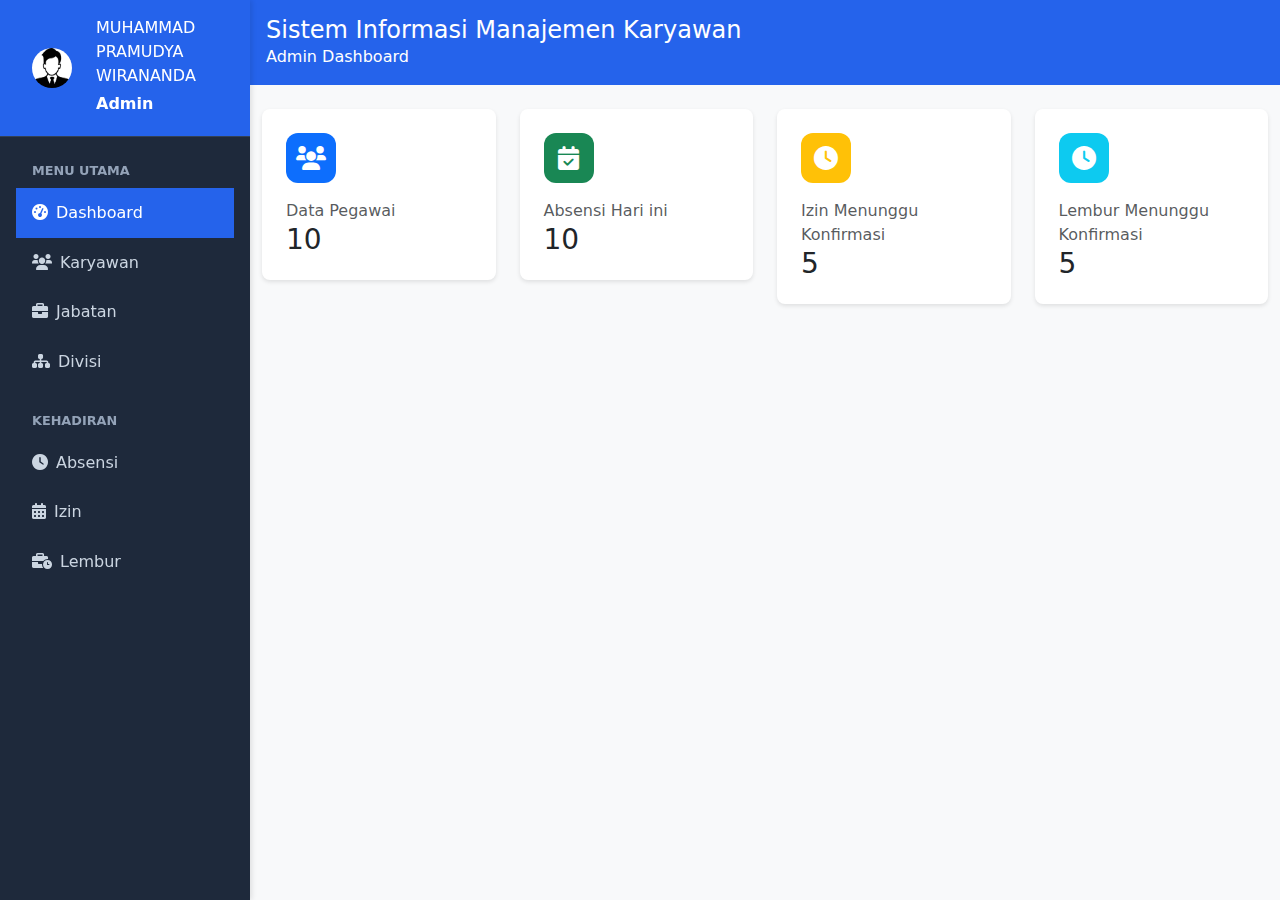
<file: index.html>
<!DOCTYPE html>
<html lang="id">
<head>
    <meta charset="UTF-8">
    <meta name="viewport" content="width=device-width, initial-scale=1.0">
    <title>Sistem Informasi Manajemen Karyawan</title>
    <link href="https://cdnjs.cloudflare.com/ajax/libs/bootstrap/5.3.0/css/bootstrap.min.css" rel="stylesheet">
    <link href="https://cdnjs.cloudflare.com/ajax/libs/font-awesome/6.0.0/css/all.min.css" rel="stylesheet">
    <link rel="stylesheet" href="style.css">
    <link rel="shortcut icon" href="foto/icon.ico" type="image/x-icon">
</head>
<body class="bg-light">
    <!-- Sidebar -->
    <div class="sidebar">
        <div class="profile-section" style="background: var(--primary-color);">
            <div class="d-flex align-items-center px-3">
                <img src="foto/profile.png" width="40" height="40" class="rounded-circle me-2" alt="Profile">
                <div class="ms-3">
                    <div class="fs-6">MUHAMMAD PRAMUDYA WIRANANDA</div>
                    <p class="my-1 fw-bold text-white">Admin</p>
                </div>
            </div>
        </div>
        
        <div class="menu-section px-3">
            <div class="menu-title">MENU UTAMA</div>
            <ul class="nav flex-column">
                <li class="nav-item">
                    <a class="nav-link active" href="index.html" onclick="showTab('dashboard')">
                        <i class="fas fa-tachometer-alt me-2"></i>Dashboard
                    </a>
                </li>
                <li class="nav-item">
                    <a class="nav-link" href="karyawan_page.html" onclick="showTab('karyawan')">
                        <i class="fas fa-users me-2"></i>Karyawan
                    </a>
                </li>
                <li class="nav-item">
                    <a class="nav-link" href="jabatan_page.html" onclick="showTab('jabatan')">
                        <i class="fas fa-briefcase me-2"></i>Jabatan
                    </a>
                </li>
                <li class="nav-item">
                    <a class="nav-link" href="divisi_page.html" onclick="showTab('divisi')">
                        <i class="fas fa-sitemap me-2"></i>Divisi
                    </a>
                </li>
            </ul>

            <div class="menu-title mt-3">KEHADIRAN</div>
            <ul class="nav flex-column">
                <li class="nav-item">
                    <a class="nav-link" href="data_absen_page.html" onclick="showTab('absensi')">
                        <i class="fas fa-clock me-2"></i>Absensi
                    </a>
                </li>
                <li class="nav-item">
                    <a class="nav-link" href="data_izin_page.html" onclick="showTab('izin')">
                        <i class="fas fa-calendar-alt me-2"></i>Izin
                    </a>
                </li>
                <li class="nav-item">
                    <a class="nav-link" href="data lembur_page.html" onclick="showTab('lembur')">
                        <i class="fas fa-business-time me-2"></i>Lembur
                    </a>
                </li>
            </ul>
        </div>
    </div>

    <!-- Main Content -->
    <div class="main-content">
        <div class="top-header">
            <h4 class="mb-0">Sistem Informasi Manajemen Karyawan</h4>
            <div>Admin Dashboard</div>
        </div>

        <!-- Dashboard Tab -->
        <div class="tab-pane active" id="dashboard">
            <div class="container-fluid py-4">
                <div class="row">
                    <div class="col-md-3">
                        <div class="stat-card">
                            <div class="stat-icon bg-primary text-white">
                                <i class="fas fa-users"></i>
                            </div>
                            <div class="text-muted">Data Pegawai</div>
                            <h3 class="mb-0">10</h3>
                        </div>
                    </div>
                    <div class="col-md-3">
                        <div class="stat-card">
                            <div class="stat-icon bg-success text-white">
                                <i class="fas fa-calendar-check"></i>
                            </div>
                            <div class="text-muted">Absensi Hari ini</div>
                            <h3 class="mb-0">10</h3>
                        </div>
                    </div>
                    <div class="col-md-3">
                        <div class="stat-card">
                            <div class="stat-icon bg-warning text-white">
                                <i class="fas fa-clock"></i>
                            </div>
                            <div class="text-muted">Izin Menunggu Konfirmasi</div>
                            <h3 class="mb-0">5</h3>
                        </div>
                    </div>
                    <div class="col-md-3">
                        <div class="stat-card">
                            <div class="stat-icon bg-info text-white">
                                <i class="fas fa-clock"></i>
                            </div>
                            <div class="text-muted">Lembur Menunggu Konfirmasi</div>
                            <h3 class="mb-0">5</h3>
                        </div>
                    </div>
                </div>
            </div>
        </div>
    </div>
</div>
</div>

        <script src="https://cdnjs.cloudflare.com/ajax/libs/bootstrap/5.3.0/js/bootstrap.bundle.min.js"></script>
    </body>
</html>
</file>
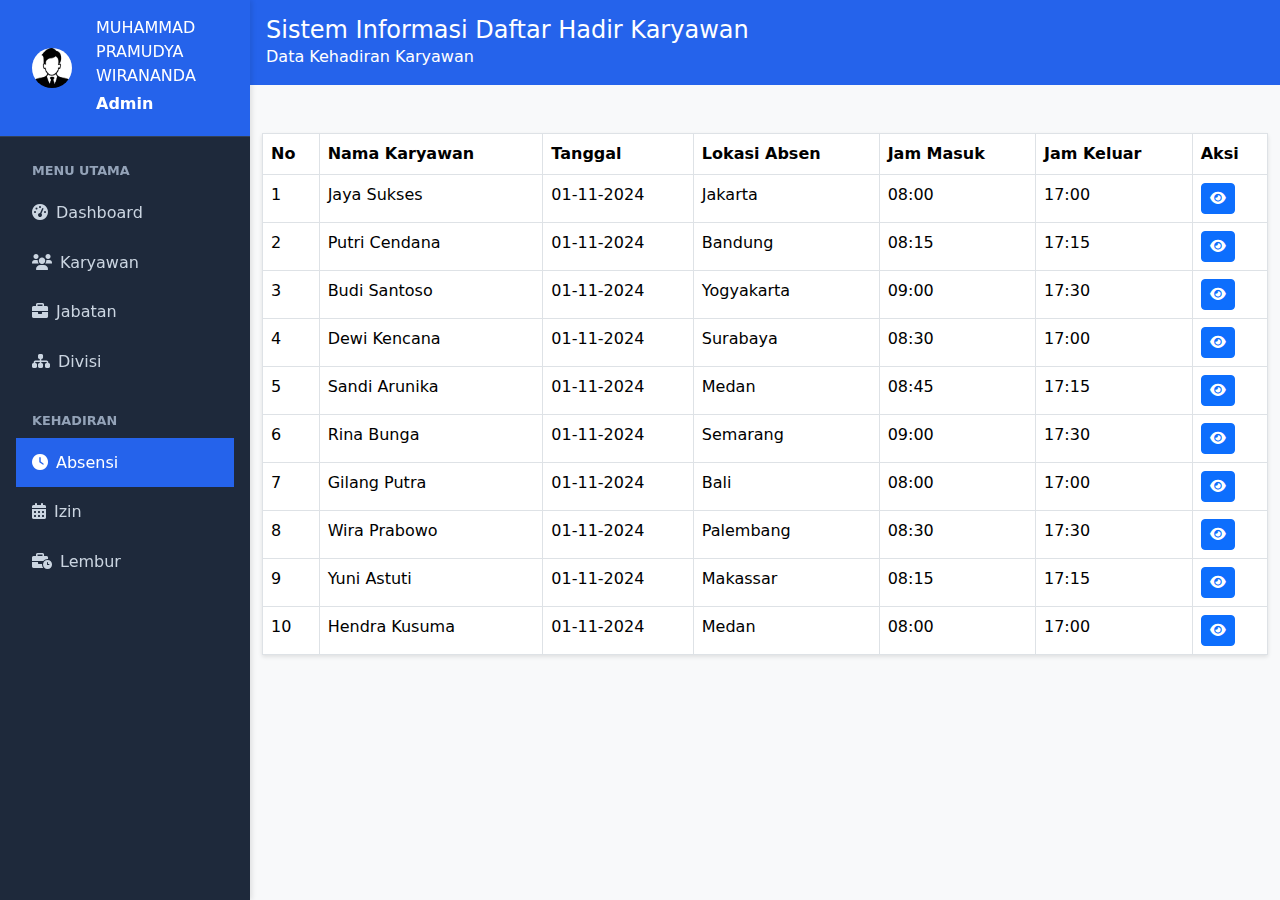
<file: data_absen_page.html>
<!DOCTYPE html>
<html lang="id">
<head>
    <meta charset="UTF-8">
    <meta name="viewport" content="width=device-width, initial-scale=1.0">
    <title>Sistem Informasi Daftar Hadir Karyawan</title>
    <link href="https://cdnjs.cloudflare.com/ajax/libs/bootstrap/5.3.0/css/bootstrap.min.css" rel="stylesheet">
    <link href="https://cdnjs.cloudflare.com/ajax/libs/font-awesome/6.0.0/css/all.min.css" rel="stylesheet">
    <link rel="stylesheet" href="style.css">
    <link rel="shortcut icon" href="foto/icon.ico" type="image/x-icon">

</head>
<body class="bg-light">
    <!-- Sidebar -->
    <div class="sidebar">
        <div class="profile-section" style="background: var(--primary-color);">
            <div class="d-flex align-items-center px-3">
                <img src="foto/profile.png" width="40" height="40" class="rounded-circle me-2" alt="Profile">
                <div class="ms-3">
                    <div class="fs-6">MUHAMMAD PRAMUDYA WIRANANDA</div>
                    <p class="my-1 fw-bold text-white">Admin</p>
                </div>
            </div>
        </div>
        
        <div class="menu-section px-3">
            <div class="menu-title">MENU UTAMA</div>
            <ul class="nav flex-column">
                <li class="nav-item">
                    <a class="nav-link" href="index.html" onclick="showTab('dashboard')">
                        <i class="fas fa-tachometer-alt me-2"></i>Dashboard
                    </a>
                </li>
                <li class="nav-item">
                    <a class="nav-link" href="karyawan_page.html" onclick="showTab('karyawan')">
                        <i class="fas fa-users me-2"></i>Karyawan
                    </a>
                </li>
                <li class="nav-item">
                    <a class="nav-link" href="jabatan_page.html" onclick="showTab('jabatan')">
                        <i class="fas fa-briefcase me-2"></i>Jabatan
                    </a>
                </li>
                <li class="nav-item">
                    <a class="nav-link " href="divisi_page.html" onclick="showTab('divisi')">
                        <i class="fas fa-sitemap me-2"></i>Divisi
                    </a>
                </li>
            </ul>

            <div class="menu-title mt-3">KEHADIRAN</div>
            <ul class="nav flex-column">
                <li class="nav-item">
                    <a class="nav-link active" href="data_absen_page.html" onclick="showTab('absensi')">
                        <i class="fas fa-clock me-2"></i>Absensi
                    </a>
                </li>
                <li class="nav-item">
                    <a class="nav-link" href="data_izin_page.html" onclick="showTab('izin')">
                        <i class="fas fa-calendar-alt me-2"></i>Izin
                    </a>
                </li>
                <li class="nav-item">
                    <a class="nav-link" href="data_lembur_page.html" onclick="showTab('lembur')">
                        <i class="fas fa-business-time me-2"></i>Lembur
                    </a>
                </li>
            </ul>
        </div>
    </div>

    <!-- Main Content -->
    <div class="main-content">
        <div class="top-header">
            <h4 class="mb-0">Sistem Informasi Daftar Hadir Karyawan</h4>
            <div>Data Kehadiran Karyawan</div>
        </div>
        <div class="container mt-5">
          <table class="table table-bordered">
              <thead>
                  <tr>
                      <th>No</th>
                      <th>Nama Karyawan</th>
                      <th>Tanggal</th>
                      <th>Lokasi Absen</th>
                      <th>Jam Masuk</th>
                      <th>Jam Keluar</th>
                      <th>Aksi</th>
                  </tr>
              </thead>
              <tbody id="attendanceTableBody">
                  <!-- Data Kehadiran Karyawan -->
                  <tr>
                      <td>1</td>
                      <td>Jaya Sukses</td>
                      <td>01-11-2024</td>
                      <td>Jakarta</td>
                      <td>08:00</td>
                      <td>17:00</td>
                      <td><button class="btn btn-primary btn-sm"><i class="fas fa-eye"></i></button></td>
                  </tr>
                  <tr>
                      <td>2</td>
                      <td>Putri Cendana</td>
                      <td>01-11-2024</td>
                      <td>Bandung</td>
                      <td>08:15</td>
                      <td>17:15</td>
                      <td><button class="btn btn-primary btn-sm"><i class="fas fa-eye"></i></button></td>
                  </tr>
                  <tr>
                      <td>3</td>
                      <td>Budi Santoso</td>
                      <td>01-11-2024</td>
                      <td>Yogyakarta</td>
                      <td>09:00</td>
                      <td>17:30</td>
                      <td><button class="btn btn-primary btn-sm"><i class="fas fa-eye"></i></button></td>
                  </tr>
                  <tr>
                      <td>4</td>
                      <td>Dewi Kencana</td>
                      <td>01-11-2024</td>
                      <td>Surabaya</td>
                      <td>08:30</td>
                      <td>17:00</td>
                      <td><button class="btn btn-primary btn-sm"><i class="fas fa-eye"></i></button></td>
                  </tr>
                  <tr>
                      <td>5</td>
                      <td>Sandi Arunika</td>
                      <td>01-11-2024</td>
                      <td>Medan</td>
                      <td>08:45</td>
                      <td>17:15</td>
                      <td><button class="btn btn-primary btn-sm"><i class="fas fa-eye"></i></button></td>
                  </tr>
                  <tr>
                      <td>6</td>
                      <td>Rina Bunga</td>
                      <td>01-11-2024</td>
                      <td>Semarang</td>
                      <td>09:00</td>
                      <td>17:30</td>
                      <td><button class="btn btn-primary btn-sm"><i class="fas fa-eye"></i></button></td>
                  </tr>
                  <tr>
                      <td>7</td>
                      <td>Gilang Putra</td>
                      <td>01-11-2024</td>
                      <td>Bali</td>
                      <td>08:00</td>
                      <td>17:00</td>
                      <td><button class="btn btn-primary btn-sm"><i class="fas fa-eye"></i></button></td>
                  </tr>
                  <tr>
                      <td>8</td>
                      <td>Wira Prabowo</td>
                      <td>01-11-2024</td>
                      <td>Palembang</td>
                      <td>08:30</td>
                      <td>17:30</td>
                      <td><button class="btn btn-primary btn-sm"><i class="fas fa-eye"></i></button></td>
                  </tr>
                  <tr>
                      <td>9</td>
                      <td>Yuni Astuti</td>
                      <td>01-11-2024</td>
                      <td>Makassar</td>
                      <td>08:15</td>
                      <td>17:15</td>
                      <td><button class="btn btn-primary btn-sm"><i class="fas fa-eye"></i></button></td>
                  </tr>
                  <tr>
                      <td>10</td>
                      <td>Hendra Kusuma</td>
                      <td>01-11-2024</td>
                      <td>Medan</td>
                      <td>08:00</td>
                      <td>17:00</td>
                      <td><button class="btn btn-primary btn-sm"><i class="fas fa-eye"></i></button></td>
                  </tr>
              </tbody>
          </table>
      </div>
    </div>

    <script src="https://cdnjs.cloudflare.com/ajax/libs/bootstrap/5.3.0/js/bootstrap.bundle.min.js"></script>
</body>
</html>
</file>
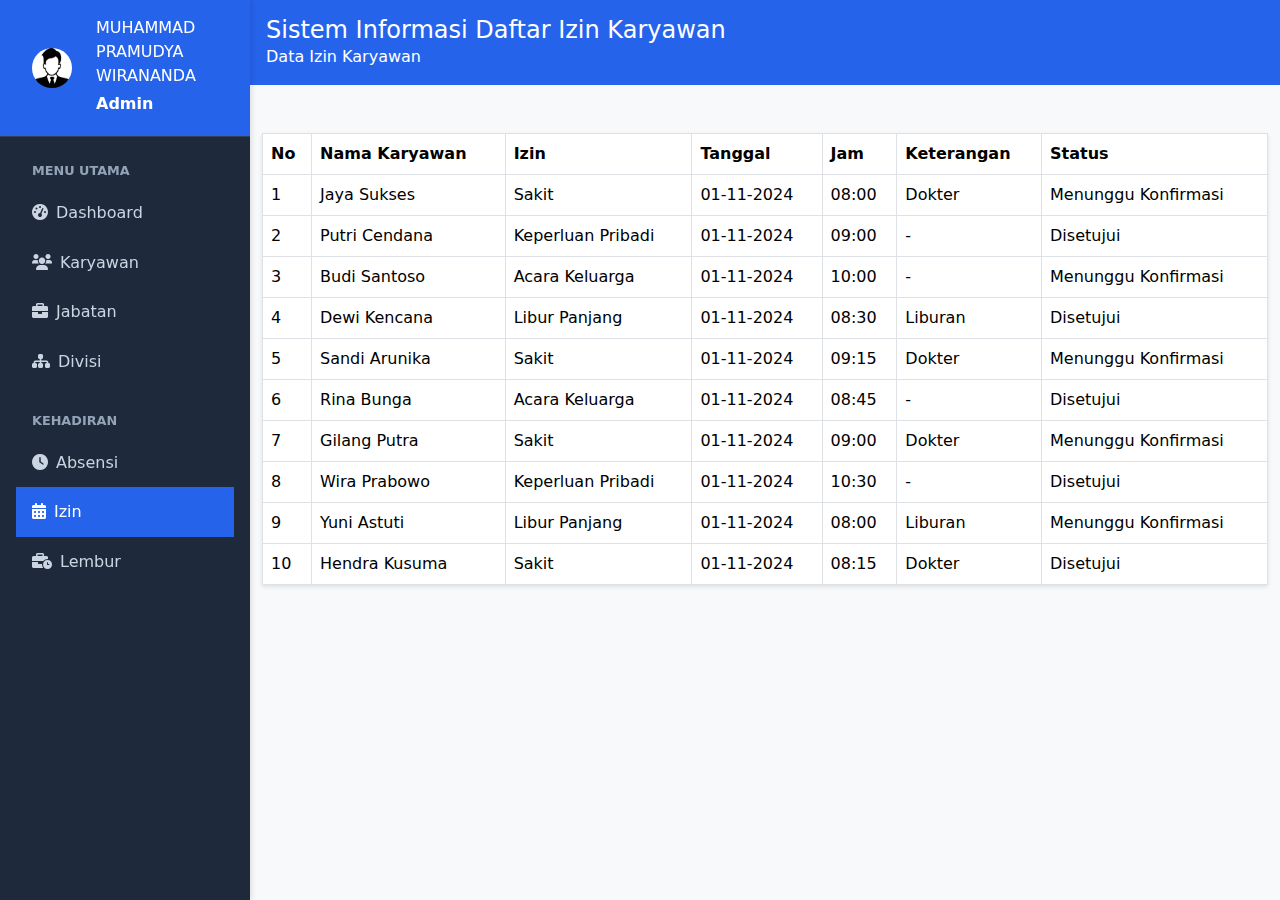
<file: data_izin_page.html>
<!DOCTYPE html>
<html lang="id">
<head>
    <meta charset="UTF-8">
    <meta name="viewport" content="width=device-width, initial-scale=1.0">
    <title>Sistem Informasi Daftar Izin Karyawan</title>
    <link href="https://cdnjs.cloudflare.com/ajax/libs/bootstrap/5.3.0/css/bootstrap.min.css" rel="stylesheet">
    <link href="https://cdnjs.cloudflare.com/ajax/libs/font-awesome/6.0.0/css/all.min.css" rel="stylesheet">
    <link rel="stylesheet" href="style.css">
    <link rel="shortcut icon" href="foto/icon.ico" type="image/x-icon">

</head>
<body class="bg-light">
    <!-- Sidebar -->
    <div class="sidebar">
        <div class="profile-section" style="background: var(--primary-color);">
            <div class="d-flex align-items-center px-3">
                <img src="foto/profile.png" width="40" height="40" class="rounded-circle me-2" alt="Profile">
                <div class="ms-3">
                    <div class="fs-6">MUHAMMAD PRAMUDYA WIRANANDA</div>
                    <p class="my-1 fw-bold text-white">Admin</p>
                </div>
            </div>
        </div>
        
        <div class="menu-section px-3">
            <div class="menu-title">MENU UTAMA</div>
            <ul class="nav flex-column">
                <li class="nav-item">
                    <a class="nav-link" href="index.html" onclick="showTab('dashboard')">
                        <i class="fas fa-tachometer-alt me-2"></i>Dashboard
                    </a>
                </li>
                <li class="nav-item">
                    <a class="nav-link" href="karyawan_page.html" onclick="showTab('karyawan')">
                        <i class="fas fa-users me-2"></i>Karyawan
                    </a>
                </li>
                <li class="nav-item">
                    <a class="nav-link" href="jabatan_page.html" onclick="showTab('jabatan')">
                        <i class="fas fa-briefcase me-2"></i>Jabatan
                    </a>
                </li>
                <li class="nav-item">
                    <a class="nav-link " href="divisi_page.html" onclick="showTab('divisi')">
                        <i class="fas fa-sitemap me-2"></i>Divisi
                    </a>
                </li>
            </ul>

            <div class="menu-title mt-3">KEHADIRAN</div>
            <ul class="nav flex-column">
                <li class="nav-item">
                    <a class="nav-link" href="data_absen_page.html" onclick="showTab('absensi')">
                        <i class="fas fa-clock me-2"></i>Absensi
                    </a>
                </li>
                <li class="nav-item ">
                    <a class="nav-link active" href="data_izin_page.html" onclick="showTab('izin')">
                        <i class="fas fa-calendar-alt me-2"></i>Izin
                    </a>
                </li>
                <li class="nav-item">
                    <a class="nav-link" href="data_lembur_page.html" onclick="showTab('lembur')">
                        <i class="fas fa-business-time me-2"></i>Lembur
                    </a>
                </li>
            </ul>
        </div>
    </div>

    <!-- Main Content -->
    <div class="main-content">
        <div class="top-header">
            <h4 class="mb-0">Sistem Informasi Daftar Izin Karyawan</h4>
            <div>Data Izin Karyawan</div>
        </div>
        <div class="container mt-5">
          <table class="table table-bordered">
              <thead>
                  <tr>
                      <th>No</th>
                      <th>Nama Karyawan</th>
                      <th>Izin</th>
                      <th>Tanggal</th>
                      <th>Jam</th>
                      <th>Keterangan</th>
                      <th>Status</th>
                  </tr>
              </thead>
              <tbody id="attendanceTableBody">
                  <!-- Data Izin Karyawan -->
                  <tr>
                      <td>1</td>
                      <td>Jaya Sukses</td>
                      <td>Sakit</td>
                      <td>01-11-2024</td>
                      <td>08:00</td>
                      <td>Dokter</td>
                      <td>Menunggu Konfirmasi</td>
                  </tr>
                  <tr>
                      <td>2</td>
                      <td>Putri Cendana</td>
                      <td>Keperluan Pribadi</td>
                      <td>01-11-2024</td>
                      <td>09:00</td>
                      <td>-</td>
                      <td>Disetujui</td>
                  </tr>
                  <tr>
                      <td>3</td>
                      <td>Budi Santoso</td>
                      <td>Acara Keluarga</td>
                      <td>01-11-2024</td>
                      <td>10:00</td>
                      <td>-</td>
                      <td>Menunggu Konfirmasi</td>
                  </tr>
                  <tr>
                      <td>4</td>
                      <td>Dewi Kencana</td>
                      <td>Libur Panjang</td>
                      <td>01-11-2024</td>
                      <td>08:30</td>
                      <td>Liburan</td>
                      <td>Disetujui</td>
                  </tr>
                  <tr>
                      <td>5</td>
                      <td>Sandi Arunika</td>
                      <td>Sakit</td>
                      <td>01-11-2024</td>
                      <td>09:15</td>
                      <td>Dokter</td>
                      <td>Menunggu Konfirmasi</td>
                  </tr>
                  <tr>
                      <td>6</td>
                      <td>Rina Bunga</td>
                      <td>Acara Keluarga</td>
                      <td>01-11-2024</td>
                      <td>08:45</td>
                      <td>-</td>
                      <td>Disetujui</td>
                  </tr>
                  <tr>
                      <td>7</td>
                      <td>Gilang Putra</td>
                      <td>Sakit</td>
                      <td>01-11-2024</td>
                      <td>09:00</td>
                      <td>Dokter</td>
                      <td>Menunggu Konfirmasi</td>
                  </tr>
                  <tr>
                      <td>8</td>
                      <td>Wira Prabowo</td>
                      <td>Keperluan Pribadi</td>
                      <td>01-11-2024</td>
                      <td>10:30</td>
                      <td>-</td>
                      <td>Disetujui</td>
                  </tr>
                  <tr>
                      <td>9</td>
                      <td>Yuni Astuti</td>
                      <td>Libur Panjang</td>
                      <td>01-11-2024</td>
                      <td>08:00</td>
                      <td>Liburan</td>
                      <td>Menunggu Konfirmasi</td>
                  </tr>
                  <tr>
                      <td>10</td>
                      <td>Hendra Kusuma</td>
                      <td>Sakit</td>
                      <td>01-11-2024</td>
                      <td>08:15</td>
                      <td>Dokter</td>
                      <td>Disetujui</td>
                  </tr>
              </tbody>
          </table>
      </div>
    </div>

    <script src="https://cdnjs.cloudflare.com/ajax/libs/bootstrap/5.3.0/js/bootstrap.bundle.min.js"></script>
</body>
</html>
</file>
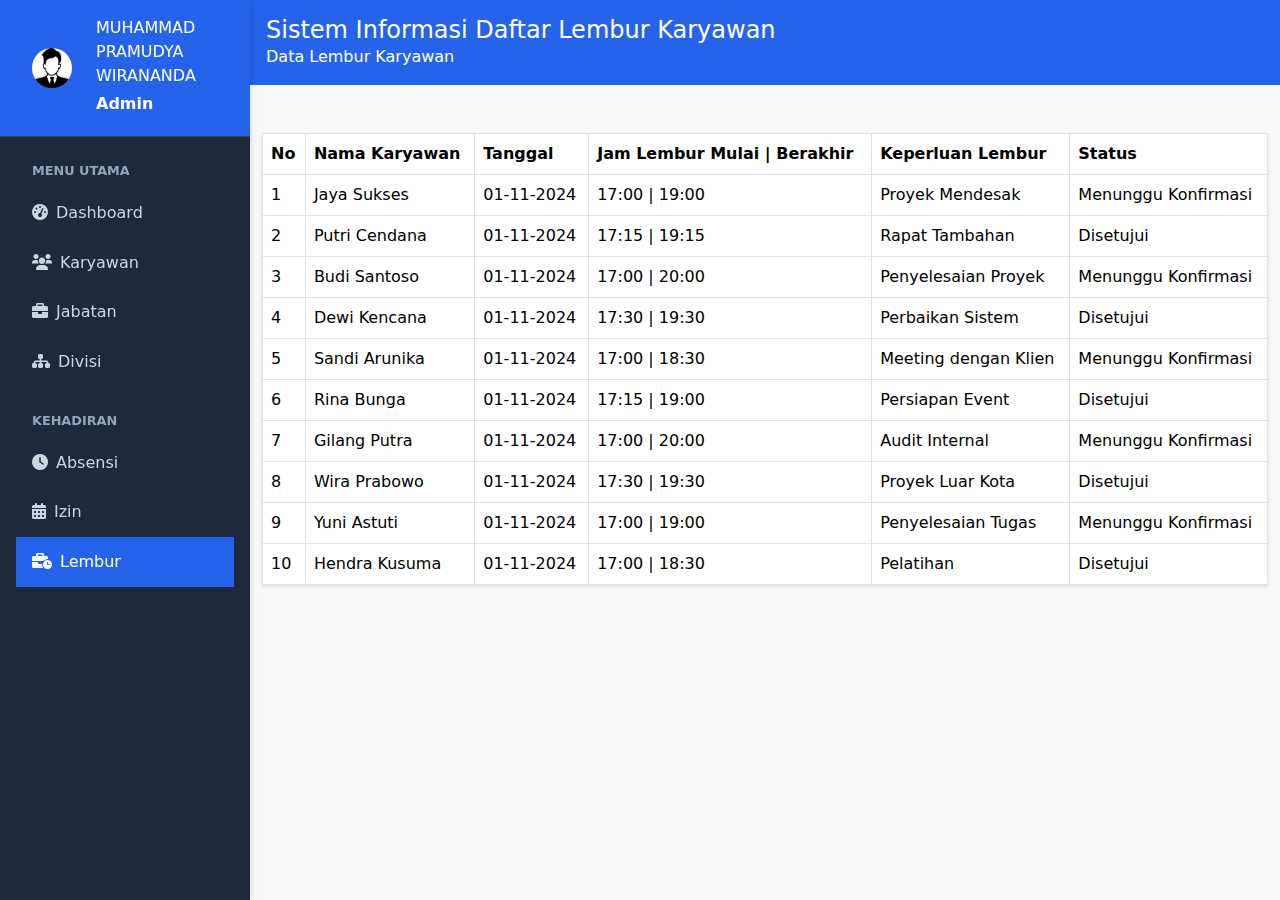
<file: data_lembur_page.html>
<!DOCTYPE html>
<html lang="id">
<head>
    <meta charset="UTF-8">
    <meta name="viewport" content="width=device-width, initial-scale=1.0">
    <title>Sistem Informasi Daftar Lembur Karyawan</title>
    <link href="https://cdnjs.cloudflare.com/ajax/libs/bootstrap/5.3.0/css/bootstrap.min.css" rel="stylesheet">
    <link href="https://cdnjs.cloudflare.com/ajax/libs/font-awesome/6.0.0/css/all.min.css" rel="stylesheet">
    <link rel="stylesheet" href="style.css">
    <link rel="shortcut icon" href="foto/icon.ico" type="image/x-icon">

</head>
<body class="bg-light">
    <!-- Sidebar -->
    <div class="sidebar">
        <div class="profile-section" style="background: var(--primary-color);">
            <div class="d-flex align-items-center px-3">
                <img src="foto/profile.png" width="40" height="40" class="rounded-circle me-2" alt="Profile">
                <div class="ms-3">
                    <div class="fs-6">MUHAMMAD PRAMUDYA WIRANANDA</div>
                    <p class="my-1 fw-bold text-white">Admin</p>
                </div>
            </div>
        </div>
        
        <div class="menu-section px-3">
            <div class="menu-title">MENU UTAMA</div>
            <ul class="nav flex-column">
                <li class="nav-item">
                    <a class="nav-link" href="index.html" onclick="showTab('dashboard')">
                        <i class="fas fa-tachometer-alt me-2"></i>Dashboard
                    </a>
                </li>
                <li class="nav-item">
                    <a class="nav-link" href="karyawan_page.html" onclick="showTab('karyawan')">
                        <i class="fas fa-users me-2"></i>Karyawan
                    </a>
                </li>
                <li class="nav-item">
                    <a class="nav-link" href="jabatan_page.html" onclick="showTab('jabatan')">
                        <i class="fas fa-briefcase me-2"></i>Jabatan
                    </a>
                </li>
                <li class="nav-item">
                    <a class="nav-link " href="divisi_page.html" onclick="showTab('divisi')">
                        <i class="fas fa-sitemap me-2"></i>Divisi
                    </a>
                </li>
            </ul>

            <div class="menu-title mt-3">KEHADIRAN</div>
            <ul class="nav flex-column">
                <li class="nav-item">
                    <a class="nav-link" href="data_absen_page.html" onclick="showTab('absensi')">
                        <i class="fas fa-clock me-2"></i>Absensi
                    </a>
                </li>
                <li class="nav-item ">
                    <a class="nav-link" href="data_izin_page.html" onclick="showTab('izin')">
                        <i class="fas fa-calendar-alt me-2"></i>Izin
                    </a>
                </li>
                <li class="nav-item ">
                    <a class="nav-link active" href="data_lembur_page.html" onclick="showTab('lembur')">
                        <i class="fas fa-business-time me-2"></i>Lembur
                    </a>
                </li>
            </ul>
        </div>
    </div>

    <!-- Main Content -->
    <div class="main-content">
        <div class="top-header">
            <h4 class="mb-0">Sistem Informasi Daftar Lembur Karyawan</h4>
            <div>Data Lembur Karyawan</div>
        </div>
        <div class="container mt-5">
          <table class="table table-bordered">
              <thead>
                  <tr>
                      <th>No</th>
                      <th>Nama Karyawan</th>
                      <th>Tanggal</th>
                      <th>Jam Lembur Mulai | Berakhir</th>
                      <th>Keperluan Lembur</th>
                      <th>Status</th>
                  </tr>
              </thead>
              <tbody id="overtimeTableBody">
                  <!-- Data Lembur Karyawan -->
                  <tr>
                      <td>1</td>
                      <td>Jaya Sukses</td>
                      <td>01-11-2024</td>
                      <td>17:00 | 19:00</td>
                      <td>Proyek Mendesak</td>
                      <td>Menunggu Konfirmasi</td>
                  </tr>
                  <tr>
                      <td>2</td>
                      <td>Putri Cendana</td>
                      <td>01-11-2024</td>
                      <td>17:15 | 19:15</td>
                      <td>Rapat Tambahan</td>
                      <td>Disetujui</td>
                  </tr>
                  <tr>
                      <td>3</td>
                      <td>Budi Santoso</td>
                      <td>01-11-2024</td>
                      <td>17:00 | 20:00</td>
                      <td>Penyelesaian Proyek</td>
                      <td>Menunggu Konfirmasi</td>
                  </tr>
                  <tr>
                      <td>4</td>
                      <td>Dewi Kencana</td>
                      <td>01-11-2024</td>
                      <td>17:30 | 19:30</td>
                      <td>Perbaikan Sistem</td>
                      <td>Disetujui</td>
                  </tr>
                  <tr>
                      <td>5</td>
                      <td>Sandi Arunika</td>
                      <td>01-11-2024</td>
                      <td>17:00 | 18:30</td>
                      <td>Meeting dengan Klien</td>
                      <td>Menunggu Konfirmasi</td>
                  </tr>
                  <tr>
                      <td>6</td>
                      <td>Rina Bunga</td>
                      <td>01-11-2024</td>
                      <td>17:15 | 19:00</td>
                      <td>Persiapan Event</td>
                      <td>Disetujui</td>
                  </tr>
                  <tr>
                      <td>7</td>
                      <td>Gilang Putra</td>
                      <td>01-11-2024</td>
                      <td>17:00 | 20:00</td>
                      <td>Audit Internal</td>
                      <td>Menunggu Konfirmasi</td>
                  </tr>
                  <tr>
                      <td>8</td>
                      <td>Wira Prabowo</td>
                      <td>01-11-2024</td>
                      <td>17:30 | 19:30</td>
                      <td>Proyek Luar Kota</td>
                      <td>Disetujui</td>
                  </tr>
                  <tr>
                      <td>9</td>
                      <td>Yuni Astuti</td>
                      <td>01-11-2024</td>
                      <td>17:00 | 19:00</td>
                      <td>Penyelesaian Tugas</td>
                      <td>Menunggu Konfirmasi</td>
                  </tr>
                  <tr>
                      <td>10</td>
                      <td>Hendra Kusuma</td>
                      <td>01-11-2024</td>
                      <td>17:00 | 18:30</td>
                      <td>Pelatihan</td>
                      <td>Disetujui</td>
                  </tr>
              </tbody>
          </table>
      </div>
    </div>

    <script src="https://cdnjs.cloudflare.com/ajax/libs/bootstrap/5.3.0/js/bootstrap.bundle.min.js"></script>
</body>
</html>
</file>
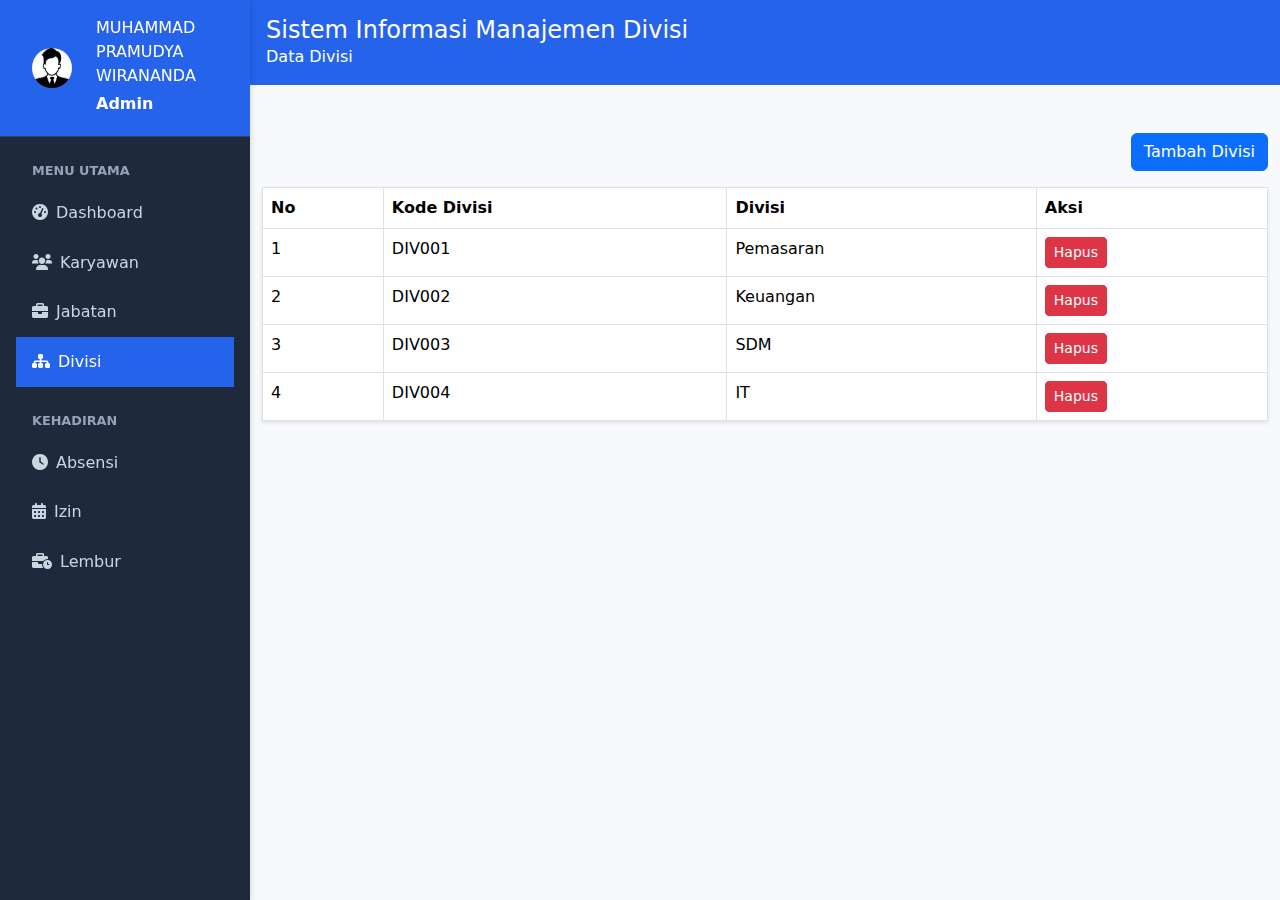
<file: divisi_page.html>
<!DOCTYPE html>
<html lang="id">
<head>
    <meta charset="UTF-8">
    <meta name="viewport" content="width=device-width, initial-scale=1.0">
    <title>Sistem Informasi Manajemen Divisi</title>
    <link href="https://cdnjs.cloudflare.com/ajax/libs/bootstrap/5.3.0/css/bootstrap.min.css" rel="stylesheet">
    <link href="https://cdnjs.cloudflare.com/ajax/libs/font-awesome/6.0.0/css/all.min.css" rel="stylesheet">
    <link rel="stylesheet" href="style.css">
    <link rel="shortcut icon" href="foto/icon.ico" type="image/x-icon">

</head>
<body class="bg-light">
    <!-- Sidebar -->
    <div class="sidebar">
        <div class="profile-section" style="background: var(--primary-color);">
            <div class="d-flex align-items-center px-3">
                <img src="foto/profile.png" width="40" height="40" class="rounded-circle me-2" alt="Profile">
                <div class="ms-3">
                    <div class="fs-6">MUHAMMAD PRAMUDYA WIRANANDA</div>
                    <p class="my-1 fw-bold text-white">Admin</p>
                </div>
            </div>
        </div>
        
        <div class="menu-section px-3">
            <div class="menu-title">MENU UTAMA</div>
            <ul class="nav flex-column">
                <li class="nav-item">
                    <a class="nav-link" href="index.html" onclick="showTab('dashboard')">
                        <i class="fas fa-tachometer-alt me-2"></i>Dashboard
                    </a>
                </li>
                <li class="nav-item">
                    <a class="nav-link" href="karyawan_page.html" onclick="showTab('karyawan')">
                        <i class="fas fa-users me-2"></i>Karyawan
                    </a>
                </li>
                <li class="nav-item">
                    <a class="nav-link" href="jabatan_page.html" onclick="showTab('jabatan')">
                        <i class="fas fa-briefcase me-2"></i>Jabatan
                    </a>
                </li>
                <li class="nav-item">
                    <a class="nav-link active" href="divisi_page.html" onclick="showTab('divisi')">
                        <i class="fas fa-sitemap me-2"></i>Divisi
                    </a>
                </li>
            </ul>

            <div class="menu-title mt-3">KEHADIRAN</div>
            <ul class="nav flex-column">
                <li class="nav-item">
                    <a class="nav-link" href="data_absen_page.html" onclick="showTab('absensi')">
                        <i class="fas fa-clock me-2"></i>Absensi
                    </a>
                </li>
                <li class="nav-item">
                    <a class="nav-link" href="data_izin_page.html" onclick="showTab('izin')">
                        <i class="fas fa-calendar-alt me-2"></i>Izin
                    </a>
                </li>
                <li class="nav-item">
                    <a class="nav-link" href="data_lembur_page.html" onclick="showTab('lembur')">
                        <i class="fas fa-business-time me-2"></i>Lembur
                    </a>
                </li>
            </ul>
        </div>
    </div>

    <!-- Main Content -->
    <div class="main-content">
        <div class="top-header">
            <h4 class="mb-0">Sistem Informasi Manajemen Divisi</h4>
            <div>Data Divisi</div>
        </div>
        <div class="container mt-5">
          <button class="btn btn-primary mb-3 float-end" data-bs-toggle="modal" data-bs-target="#addDivisionModal">Tambah Divisi</button>
          
          <table class="table table-bordered">
              <thead>
                  <tr>
                      <th>No</th>
                      <th>Kode Divisi</th>
                      <th>Divisi</th>
                      <th>Aksi</th>
                  </tr>
              </thead>
              <tbody id="divisionTableBody">
                  <!-- Data Divisi -->
                  <tr>
                      <td>1</td>
                      <td>DIV001</td>
                      <td>Pemasaran</td>
                      <td><button class="btn btn-danger btn-sm" onclick="deleteRow(this)">Hapus</button></td>
                  </tr>
                  <tr>
                      <td>2</td>
                      <td>DIV002</td>
                      <td>Keuangan</td>
                      <td><button class="btn btn-danger btn-sm" onclick="deleteRow(this)">Hapus</button></td>
                  </tr>
                  <tr>
                      <td>3</td>
                      <td>DIV003</td>
                      <td>SDM</td>
                      <td><button class="btn btn-danger btn-sm" onclick="deleteRow(this)">Hapus</button></td>
                  </tr>
                  <tr>
                      <td>4</td>
                      <td>DIV004</td>
                      <td>IT</td>
                      <td><button class="btn btn-danger btn-sm" onclick="deleteRow(this)">Hapus</button></td>
                  </tr>
              </tbody>
          </table>
      </div>
      
      <!-- Modal untuk menambah divisi -->
      <div class="modal fade" id="addDivisionModal" tabindex="-1" aria-labelledby="addDivisionModalLabel" aria-hidden="true">
        <div class="modal-dialog">
            <div class="modal-content">
                <div class="modal-header">
                    <h5 class="modal-title" id="addDivisionModalLabel">Tambah Divisi</h5>
                    <button type="button" class="btn-close" data-bs-dismiss="modal" aria-label="Close"></button>
                </div>
                <div class="modal-body">
                    <form id="addDivisionForm">
                        <div class="mb-3">
                            <label for="divisionName" class="form-label">Divisi</label>
                            <input type="text" class="form-control" id="divisionName" required>
                        </div>
                        <button type="button" class="btn btn-primary" id="saveDivisionButton">Simpan</button>
                        <button type="button" class="btn btn-secondary" data-bs-dismiss="modal">Batal</button>
                    </form>
                </div>
            </div>
        </div>
      </div>
      
    </div>

    <script>
        let divisionCount = 4;

        document.getElementById('saveDivisionButton').addEventListener('click', function() {
            const division = document.getElementById('divisionName').value;

            if (division) {
                divisionCount++;
                const tableBody = document.getElementById('divisionTableBody');
                const row = `<tr>
                                <td>${divisionCount}</td>
                                <td>DIV00${divisionCount}</td>
                                <td>${division}</td>
                                <td><button class="btn btn-danger btn-sm" onclick="deleteRow(this)">Hapus</button></td>
                             </tr>`;
                tableBody.insertAdjacentHTML('beforeend', row);

                // Reset form
                document.getElementById('addDivisionForm').reset();

                // Menutup modal dan menghapus backdrop
                const addDivisionModal = bootstrap.Modal.getInstance(document.getElementById('addDivisionModal'));
                addDivisionModal.hide();
            }
        });

        function deleteRow(button) {
            const row = button.closest('tr');
            row.remove();
            divisionCount--;
            updateRowNumbers();
        }

        function updateRowNumbers() {
            const rows = document.querySelectorAll('#divisionTableBody tr');
            rows.forEach((row, index) => {
                row.cells[0].innerText = index + 1; // Update No column
                row.cells[1].innerText = 'DIV00' + (index + 1); // Update Kode Divisi column
            });
        }
    </script>
    <script src="https://cdnjs.cloudflare.com/ajax/libs/bootstrap/5.3.0/js/bootstrap.bundle.min.js"></script>
</body>
</html>
</file>
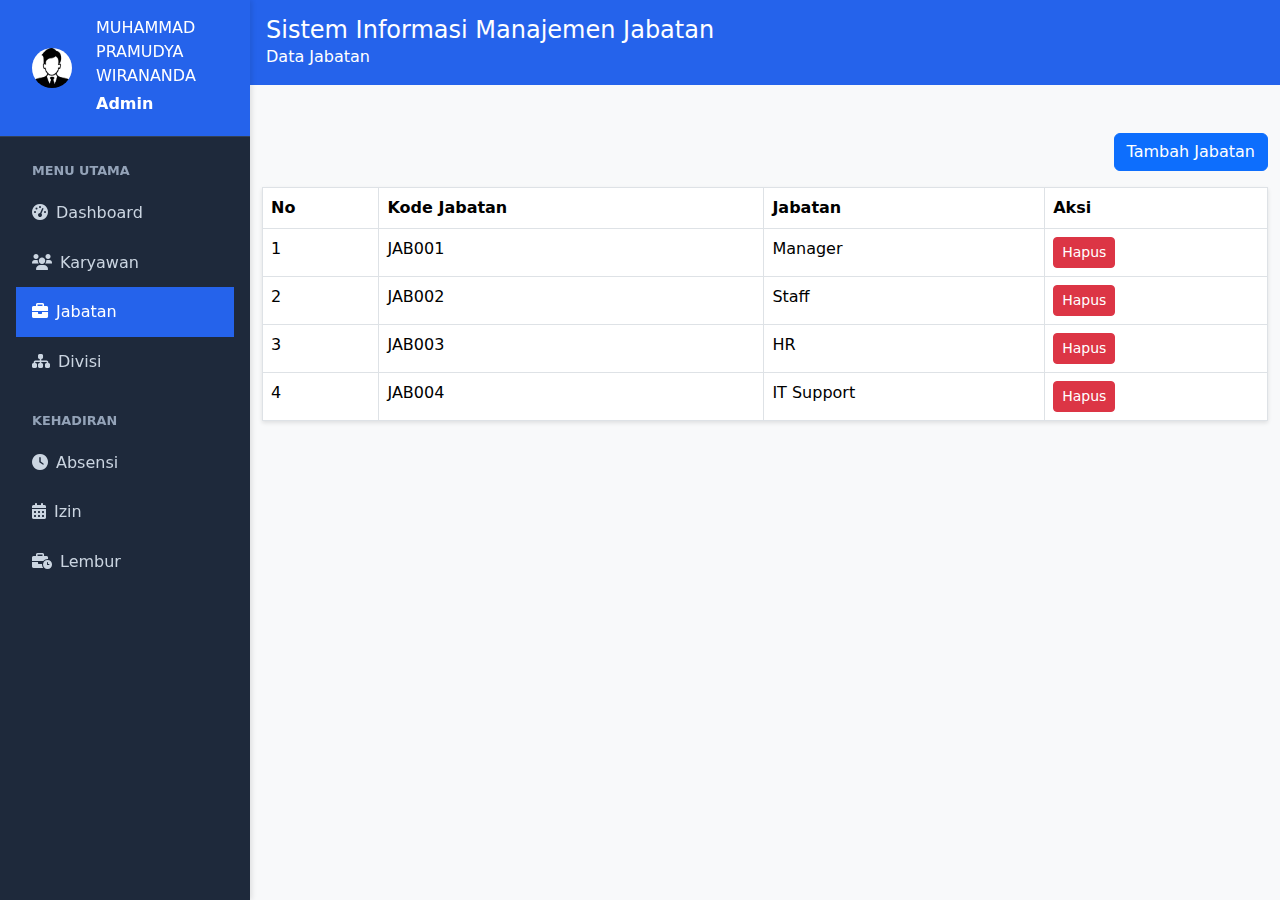
<file: jabatan_page.html>
<!DOCTYPE html>
<html lang="id">
<head>
    <meta charset="UTF-8">
    <meta name="viewport" content="width=device-width, initial-scale=1.0">
    <title>Sistem Informasi Manajemen Jabatan</title>
    <link href="https://cdnjs.cloudflare.com/ajax/libs/bootstrap/5.3.0/css/bootstrap.min.css" rel="stylesheet">
    <link href="https://cdnjs.cloudflare.com/ajax/libs/font-awesome/6.0.0/css/all.min.css" rel="stylesheet">
    <link rel="stylesheet" href="style.css">
    <link rel="shortcut icon" href="foto/icon.ico" type="image/x-icon">

</head>
<body class="bg-light">
    <!-- Sidebar -->
    <div class="sidebar">
        <div class="profile-section" style="background: var(--primary-color);">
            <div class="d-flex align-items-center px-3">
                <img src="foto/profile.png" width="40" height="40" class="rounded-circle me-2" alt="Profile">
                <div class="ms-3">
                    <div class="fs-6">MUHAMMAD PRAMUDYA WIRANANDA</div>
                    <p class="my-1 fw-bold text-white">Admin</p>
                </div>
            </div>
        </div>
        
        <div class="menu-section px-3">
            <div class="menu-title">MENU UTAMA</div>
            <ul class="nav flex-column">
                <li class="nav-item">
                    <a class="nav-link" href="index.html" onclick="showTab('dashboard')">
                        <i class="fas fa-tachometer-alt me-2"></i>Dashboard
                    </a>
                </li>
                <li class="nav-item">
                    <a class="nav-link" href="karyawan_page.html" onclick="showTab('karyawan')">
                        <i class="fas fa-users me-2"></i>Karyawan
                    </a>
                </li>
                <li class="nav-item">
                    <a class="nav-link active" href="jabatan_page.html" onclick="showTab('jabatan')">
                        <i class="fas fa-briefcase me-2"></i>Jabatan
                    </a>
                </li>
                <li class="nav-item">
                    <a class="nav-link" href="divisi_page.html" onclick="showTab('divisi')">
                        <i class="fas fa-sitemap me-2"></i>Divisi
                    </a>
                </li>
            </ul>

            <div class="menu-title mt-3">KEHADIRAN</div>
            <ul class="nav flex-column">
                <li class="nav-item">
                    <a class="nav-link" href="data_absen_page.html" onclick="showTab('absensi')">
                        <i class="fas fa-clock me-2"></i>Absensi
                    </a>
                </li>
                <li class="nav-item">
                    <a class="nav-link" href="data_izin_page.html" onclick="showTab('izin')">
                        <i class="fas fa-calendar-alt me-2"></i>Izin
                    </a>
                </li>
                <li class="nav-item">
                    <a class="nav-link" href="data_lembur_page.html" onclick="showTab('lembur')">
                        <i class="fas fa-business-time me-2"></i>Lembur
                    </a>
                </li>
            </ul>
        </div>
    </div>

    <!-- Main Content -->
    <div class="main-content">
        <div class="top-header">
            <h4 class="mb-0">Sistem Informasi Manajemen Jabatan</h4>
            <div>Data Jabatan</div>
        </div>
        <div class="container mt-5">
          <button class="btn btn-primary mb-3 float-end" data-bs-toggle="modal" data-bs-target="#addPositionModal">Tambah Jabatan</button>
          
          <table class="table table-bordered">
              <thead>
                  <tr>
                      <th>No</th>
                      <th>Kode Jabatan</th>
                      <th>Jabatan</th>
                      <th>Aksi</th>
                  </tr>
              </thead>
              <tbody id="positionTableBody">
                  <!-- Data Jabatan -->
                  <tr>
                      <td>1</td>
                      <td>JAB001</td>
                      <td>Manager</td>
                      <td><button class="btn btn-danger btn-sm" onclick="deleteRow(this)">Hapus</button></td>
                  </tr>
                  <tr>
                      <td>2</td>
                      <td>JAB002</td>
                      <td>Staff</td>
                      <td><button class="btn btn-danger btn-sm" onclick="deleteRow(this)">Hapus</button></td>
                  </tr>
                  <tr>
                      <td>3</td>
                      <td>JAB003</td>
                      <td>HR</td>
                      <td><button class="btn btn-danger btn-sm" onclick="deleteRow(this)">Hapus</button></td>
                  </tr>
                  <tr>
                      <td>4</td>
                      <td>JAB004</td>
                      <td>IT Support</td>
                      <td><button class="btn btn-danger btn-sm" onclick="deleteRow(this)">Hapus</button></td>
                  </tr>
              </tbody>
          </table>
      </div>
      
      <!-- Modal untuk menambah jabatan -->
      <div class="modal fade" id="addPositionModal" tabindex="-1" aria-labelledby="addPositionModalLabel" aria-hidden="true">
        <div class="modal-dialog">
            <div class="modal-content">
                <div class="modal-header">
                    <h5 class="modal-title" id="addPositionModalLabel">Tambah Jabatan</h5>
                    <button type="button" class="btn-close" data-bs-dismiss="modal" aria-label="Close"></button>
                </div>
                <div class="modal-body">
                    <form id="addPositionForm">
                        <div class="mb-3">
                            <label for="positionName" class="form-label">Jabatan</label>
                            <input type="text" class="form-control" id="positionName" required>
                        </div>
                        <button type="button" class="btn btn-primary" id="savePositionButton">Simpan</button>
                        <button type="button" class="btn btn-secondary" data-bs-dismiss="modal">Batal</button>
                    </form>
                </div>
            </div>
        </div>
      </div>
      
    </div>

    <script>
        let positionCount = 4;

        document.getElementById('savePositionButton').addEventListener('click', function() {
            const position = document.getElementById('positionName').value;

            if (position) {
                positionCount++;
                const tableBody = document.getElementById('positionTableBody');
                const row = `<tr>
                                <td>${positionCount}</td>
                                <td>JAB00${positionCount}</td>
                                <td>${position}</td>
                                <td><button class="btn btn-danger btn-sm" onclick="deleteRow(this)">Hapus</button></td>
                             </tr>`;
                tableBody.insertAdjacentHTML('beforeend', row);

                // Reset form
                document.getElementById('addPositionForm').reset();

                // Menutup modal dan menghapus backdrop
                const addPositionModal = bootstrap.Modal.getInstance(document.getElementById('addPositionModal'));
                addPositionModal.hide();
            }
        });

        function deleteRow(button) {
            const row = button.closest('tr');
            row.remove();
            positionCount--;
            updateRowNumbers();
        }

        function updateRowNumbers() {
            const rows = document.querySelectorAll('#positionTableBody tr');
            rows.forEach((row, index) => {
                row.cells[0].innerText = index + 1; // Update No column
                row.cells[1].innerText = 'JAB00' + (index + 1); // Update Kode Jabatan column
            });
        }
    </script>
    <script src="https://cdnjs.cloudflare.com/ajax/libs/bootstrap/5.3.0/js/bootstrap.bundle.min.js"></script>
</body>
</html>
</file>
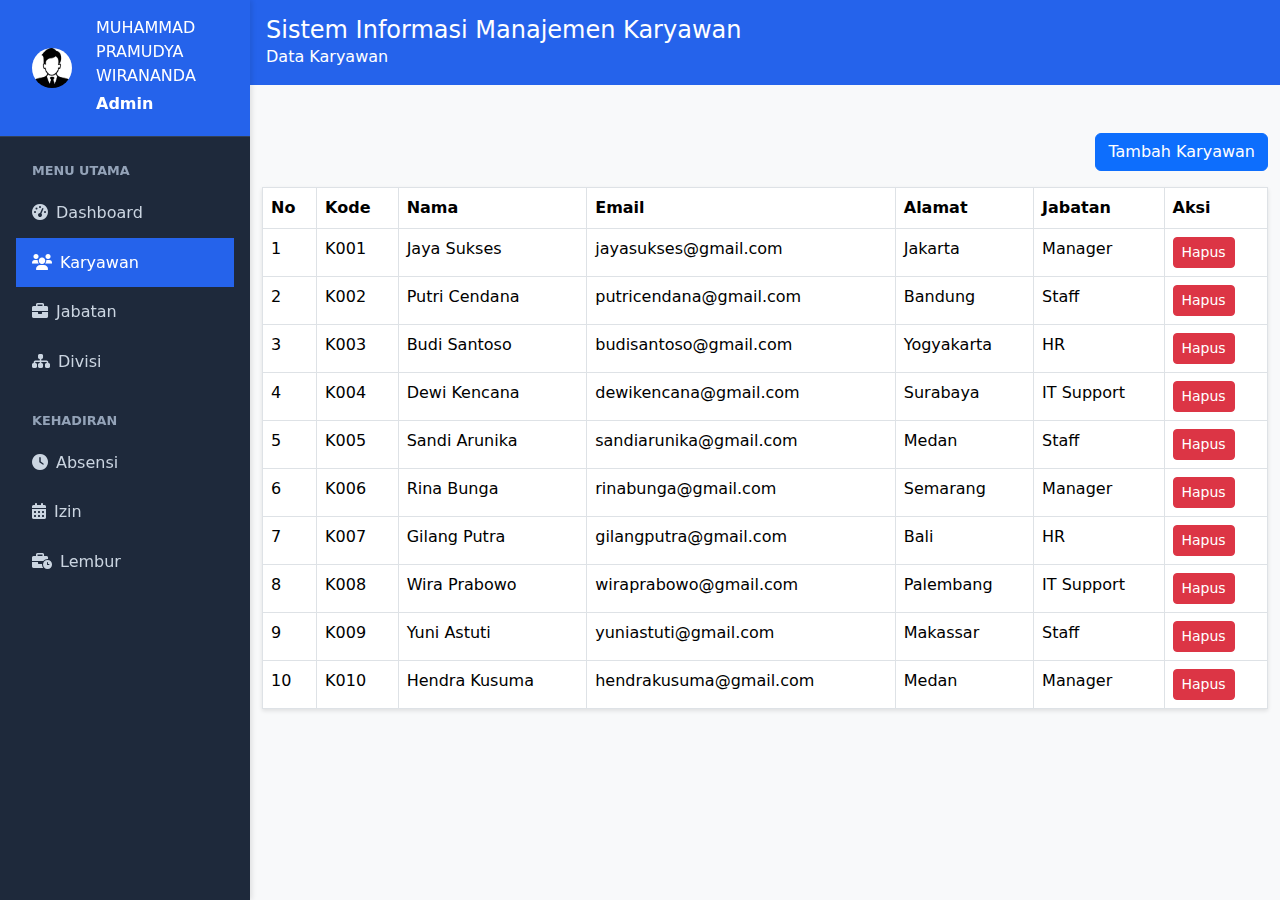
<file: karyawan_page.html>
<!DOCTYPE html>
<html lang="id">
<head>
    <meta charset="UTF-8">
    <meta name="viewport" content="width=device-width, initial-scale=1.0">
    <title>Sistem Informasi Manajemen Karyawan</title>
    <link href="https://cdnjs.cloudflare.com/ajax/libs/bootstrap/5.3.0/css/bootstrap.min.css" rel="stylesheet">
    <link href="https://cdnjs.cloudflare.com/ajax/libs/font-awesome/6.0.0/css/all.min.css" rel="stylesheet">
    <link rel="stylesheet" href="style.css">
    <link rel="shortcut icon" href="foto/icon.ico" type="image/x-icon">

</head>
<body class="bg-light">
    <!-- Sidebar -->
    <div class="sidebar">
        <div class="profile-section" style="background: var(--primary-color);">
            <div class="d-flex align-items-center px-3">
                <img src="foto/profile.png" width="40" height="40" class="rounded-circle me-2" alt="Profile">
                <div class="ms-3">
                    <div class="fs-6">MUHAMMAD PRAMUDYA WIRANANDA</div>
                    <p class="my-1 fw-bold text-white">Admin</p>
                </div>
            </div>
        </div>
        
        <div class="menu-section px-3">
            <div class="menu-title">MENU UTAMA</div>
            <ul class="nav flex-column">
                <li class="nav-item">
                    <a class="nav-link" href="index.html" onclick="showTab('dashboard')">
                        <i class="fas fa-tachometer-alt me-2"></i>Dashboard
                    </a>
                </li>
                <li class="nav-item">
                    <a class="nav-link active" href="karyawan_page.html" onclick="showTab('karyawan')">
                        <i class="fas fa-users me-2"></i>Karyawan
                    </a>
                </li>
                <li class="nav-item">
                    <a class="nav-link" href="jabatan_page.html" onclick="showTab('jabatan')">
                        <i class="fas fa-briefcase me-2"></i>Jabatan
                    </a>
                </li>
                <li class="nav-item">
                    <a class="nav-link" href="divisi_page.html" onclick="showTab('divisi')">
                        <i class="fas fa-sitemap me-2"></i>Divisi
                    </a>
                </li>
            </ul>

            <div class="menu-title mt-3">KEHADIRAN</div>
            <ul class="nav flex-column">
                <li class="nav-item">
                    <a class="nav-link" href="data_absen_page.html" onclick="showTab('absensi')">
                        <i class="fas fa-clock me-2"></i>Absensi
                    </a>
                </li>
                <li class="nav-item">
                    <a class="nav-link" href="data_izin_page.html" onclick="showTab('izin')">
                        <i class="fas fa-calendar-alt me-2"></i>Izin
                    </a>
                </li>
                <li class="nav-item">
                    <a class="nav-link" href="data lembur_page.html" onclick="showTab('lembur')">
                        <i class="fas fa-business-time me-2"></i>Lembur
                    </a>
                </li>
            </ul>
        </div>
    </div>

    <!-- Main Content -->
    <div class="main-content">
        <div class="top-header">
            <h4 class="mb-0">Sistem Informasi Manajemen Karyawan</h4>
            <div>Data Karyawan</div>
        </div>
        <div class="container mt-5">
          <button class="btn btn-primary mb-3 float-end" data-bs-toggle="modal" data-bs-target="#addEmployeeModal">Tambah Karyawan</button>
          
          <table class="table table-bordered">
              <thead>
                  <tr>
                      <th>No</th>
                      <th>Kode</th>
                      <th>Nama</th>
                      <th>Email</th>
                      <th>Alamat</th>
                      <th>Jabatan</th>
                      <th>Aksi</th>
                  </tr>
              </thead>
              <tbody id="employeeTableBody">
                  <!-- Data Karyawan -->
                  <tr>
                      <td>1</td>
                      <td>K001</td>
                      <td>Jaya Sukses</td>
                      <td>jayasukses@gmail.com</td>
                      <td>Jakarta</td>
                      <td>Manager</td>
                      <td><button class="btn btn-danger btn-sm" onclick="deleteRow(this)">Hapus</button></td>
                  </tr>
                  <tr>
                      <td>2</td>
                      <td>K002</td>
                      <td>Putri Cendana</td>
                      <td>putricendana@gmail.com</td>
                      <td>Bandung</td>
                      <td>Staff</td>
                      <td><button class="btn btn-danger btn-sm" onclick="deleteRow(this)">Hapus</button></td>
                  </tr>
                  <tr>
                      <td>3</td>
                      <td>K003</td>
                      <td>Budi Santoso</td>
                      <td>budisantoso@gmail.com</td>
                      <td>Yogyakarta</td>
                      <td>HR</td>
                      <td><button class="btn btn-danger btn-sm" onclick="deleteRow(this)">Hapus</button></td>
                  </tr>
                  <tr>
                      <td>4</td>
                      <td>K004</td>
                      <td>Dewi Kencana</td>
                      <td>dewikencana@gmail.com</td>
                      <td>Surabaya</td>
                      <td>IT Support</td>
                      <td><button class="btn btn-danger btn-sm" onclick="deleteRow(this)">Hapus</button></td>
                  </tr>
                  <tr>
                      <td>5</td>
                      <td>K005</td>
                      <td>Sandi Arunika</td>
                      <td>sandiarunika@gmail.com</td>
                      <td>Medan</td>
                      <td>Staff</td>
                      <td><button class="btn btn-danger btn-sm" onclick="deleteRow(this)">Hapus</button></td>
                  </tr>
                  <tr>
                      <td>6</td>
                      <td>K006</td>
                      <td>Rina Bunga</td>
                      <td>rinabunga@gmail.com</td>
                      <td>Semarang</td>
                      <td>Manager</td>
                      <td><button class="btn btn-danger btn-sm" onclick="deleteRow(this)">Hapus</button></td>
                  </tr>
                  <tr>
                      <td>7</td>
                      <td>K007</td>
                      <td>Gilang Putra</td>
                      <td>gilangputra@gmail.com</td>
                      <td>Bali</td>
                      <td>HR</td>
                      <td><button class="btn btn-danger btn-sm" onclick="deleteRow(this)">Hapus</button></td>
                  </tr>
                  <tr>
                      <td>8</td>
                      <td>K008</td>
                      <td>Wira Prabowo</td>
                      <td>wiraprabowo@gmail.com</td>
                      <td>Palembang</td>
                      <td>IT Support</td>
                      <td><button class="btn btn-danger btn-sm" onclick="deleteRow(this)">Hapus</button></td>
                  </tr>
                  <tr>
                      <td>9</td>
                      <td>K009</td>
                      <td>Yuni Astuti</td>
                      <td>yuniastuti@gmail.com</td>
                      <td>Makassar</td>
                      <td>Staff</td>
                      <td><button class="btn btn-danger btn-sm" onclick="deleteRow(this)">Hapus</button></td>
                  </tr>
                  <tr>
                      <td>10</td>
                      <td>K010</td>
                      <td>Hendra Kusuma</td>
                      <td>hendrakusuma@gmail.com</td>
                      <td>Medan</td>
                      <td>Manager</td>
                      <td><button class="btn btn-danger btn-sm" onclick="deleteRow(this)">Hapus</button></td>
                  </tr>
              </tbody>
          </table>
      </div>
      
      <!-- Modal untuk menambah karyawan -->
<div class="modal fade" id="addEmployeeModal" tabindex="-1" aria-labelledby="addEmployeeModalLabel" aria-hidden="true">
  <div class="modal-dialog">
      <div class="modal-content">
          <div class="modal-header">
              <h5 class="modal-title" id="addEmployeeModalLabel">Tambah Karyawan</h5>
              <button type="button" class="btn-close" data-bs-dismiss="modal" aria-label="Close"></button>
          </div>
          <div class="modal-body">
              <form id="addEmployeeForm">
                  <div class="mb-3">
                      <label for="employeeName" class="form-label">Nama</label>
                      <input type="text" class="form-control" id="employeeName" required>
                  </div>
                  <div class="mb-3">
                      <label for="employeeEmail" class="form-label">Email</label>
                      <input type="email" class="form-control" id="employeeEmail" required>
                  </div>
                  <div class="mb-3">
                      <label for="employeeAddress" class="form-label">Alamat</label>
                      <input type="text" class="form-control" id="employeeAddress" required>
                  </div>
                  <div class="mb-3">
                      <label for="employeePosition" class="form-label">Jabatan</label>
                      <select class="form-select" id="employeePosition" required>
                          <option value="">Pilih Jabatan</option>
                          <option value="Manager">Manager</option>
                          <option value="Staff">Staff</option>
                          <option value="HR">HR</option>
                          <option value="IT Support">IT Support</option>
                      </select>
                  </div>
                  <button type="button" class="btn btn-primary" id="saveButton">Simpan</button>
                  <button type="button" class="btn btn-secondary" data-bs-dismiss="modal">Batal</button>
              </form>
          </div>
      </div>
  </div>
</div>
      
      
    </div>

      <script>
          let employeeCount = 10;

document.getElementById('saveButton').addEventListener('click', function() {
    const name = document.getElementById('employeeName').value;
    const email = document.getElementById('employeeEmail').value;
    const address = document.getElementById('employeeAddress').value;
    const position = document.getElementById('employeePosition').value;

    if (name && email && address && position) {
        employeeCount++;
        const tableBody = document.getElementById('employeeTableBody');
        const row = `<tr>
                        <td>${employeeCount}</td>
                        <td>K00${employeeCount}</td>
                        <td>${name}</td>
                        <td>${email}</td>
                        <td>${address}</td>
                        <td>${position}</td>
                        <td><button class="btn btn-danger btn-sm" onclick="deleteRow(this)">Hapus</button></td>
                     </tr>`;
        tableBody.insertAdjacentHTML('beforeend', row);

        // Reset form
        document.getElementById('addEmployeeForm').reset();

        // Menutup modal dan menghapus backdrop
        const addEmployeeModal = bootstrap.Modal.getInstance(document.getElementById('addEmployeeModal'));
        addEmployeeModal.hide();
    }
});

function deleteRow(button) {
    const row = button.closest('tr');
    row.remove();
    employeeCount--;
    updateRowNumbers();
}

function updateRowNumbers() {
    const rows = document.querySelectorAll('#employeeTableBody tr');
    rows.forEach((row, index) => {
        row.cells[0].innerText = index + 1; // Update No column
        row.cells[1].innerText = 'K00' + (index + 1); // Update Kode column
    });
}
      </script>
        <script src="https://cdnjs.cloudflare.com/ajax/libs/bootstrap/5.3.0/js/bootstrap.bundle.min.js"></script>
    </body>
</html>
</file>
<file: style.css>
:root {
    --primary-color: #2563eb;
    --secondary-color: #1e40af;
}
.sidebar {
    width: 250px;
    background: #1e293b;
    min-height: 100vh;
    box-shadow: 2px 0 5px rgba(0,0,0,0.1);
    position: fixed;
    top: 0;
    left: 0;
    color: white;
}
.main-content {
    margin-left: 250px;
}
.top-header {
    background: var(--primary-color);
    color: white;
    padding: 1rem;
}
.nav-link {
    color: #cbd5e1;
    padding: 0.8rem 1rem;
    transition: all 0.3s;
}
.nav-link:hover {
    background: #2c3e50;
    color: white;
}
.nav-link.active {
    background: var(--primary-color);
    color: white;
}
.profile-section {
    padding: 1rem;
    border-bottom: 1px solid #334155;
    background: #1e293b;
}
.menu-section {
    margin-top: 1rem;
}
.menu-title {
    padding: 0.5rem 1rem;
    font-size: 0.8rem;
    color: #94a3b8;
    font-weight: bold;
}
.stat-card {
    background: white;
    border-radius: 8px;
    padding: 1.5rem;
    margin-bottom: 1rem;
    box-shadow: 0 2px 4px rgba(0,0,0,0.1);
    transition: transform 0.3s;
}
.stat-card:hover {
    transform: translateY(-5px);
}
.stat-icon {
    width: 50px;
    height: 50px;
    border-radius: 12px;
    display: flex;
    align-items: center;
    justify-content: center;
    margin-bottom: 1rem;
    font-size: 1.5rem;
}
.table {
    background: white;
    box-shadow: 0 2px 4px rgba(0,0,0,0.1);
}
.card {
    box-shadow: 0 2px 4px rgba(0,0,0,0.1);
    border: none;
    border-radius: 8px;
}
.tab-pane {
    display: none;
}
.tab-pane.active {
    display: block;
}
.btn-action {
    padding: 0.25rem 0.5rem;
    margin: 0 0.1rem;
}
</file>
